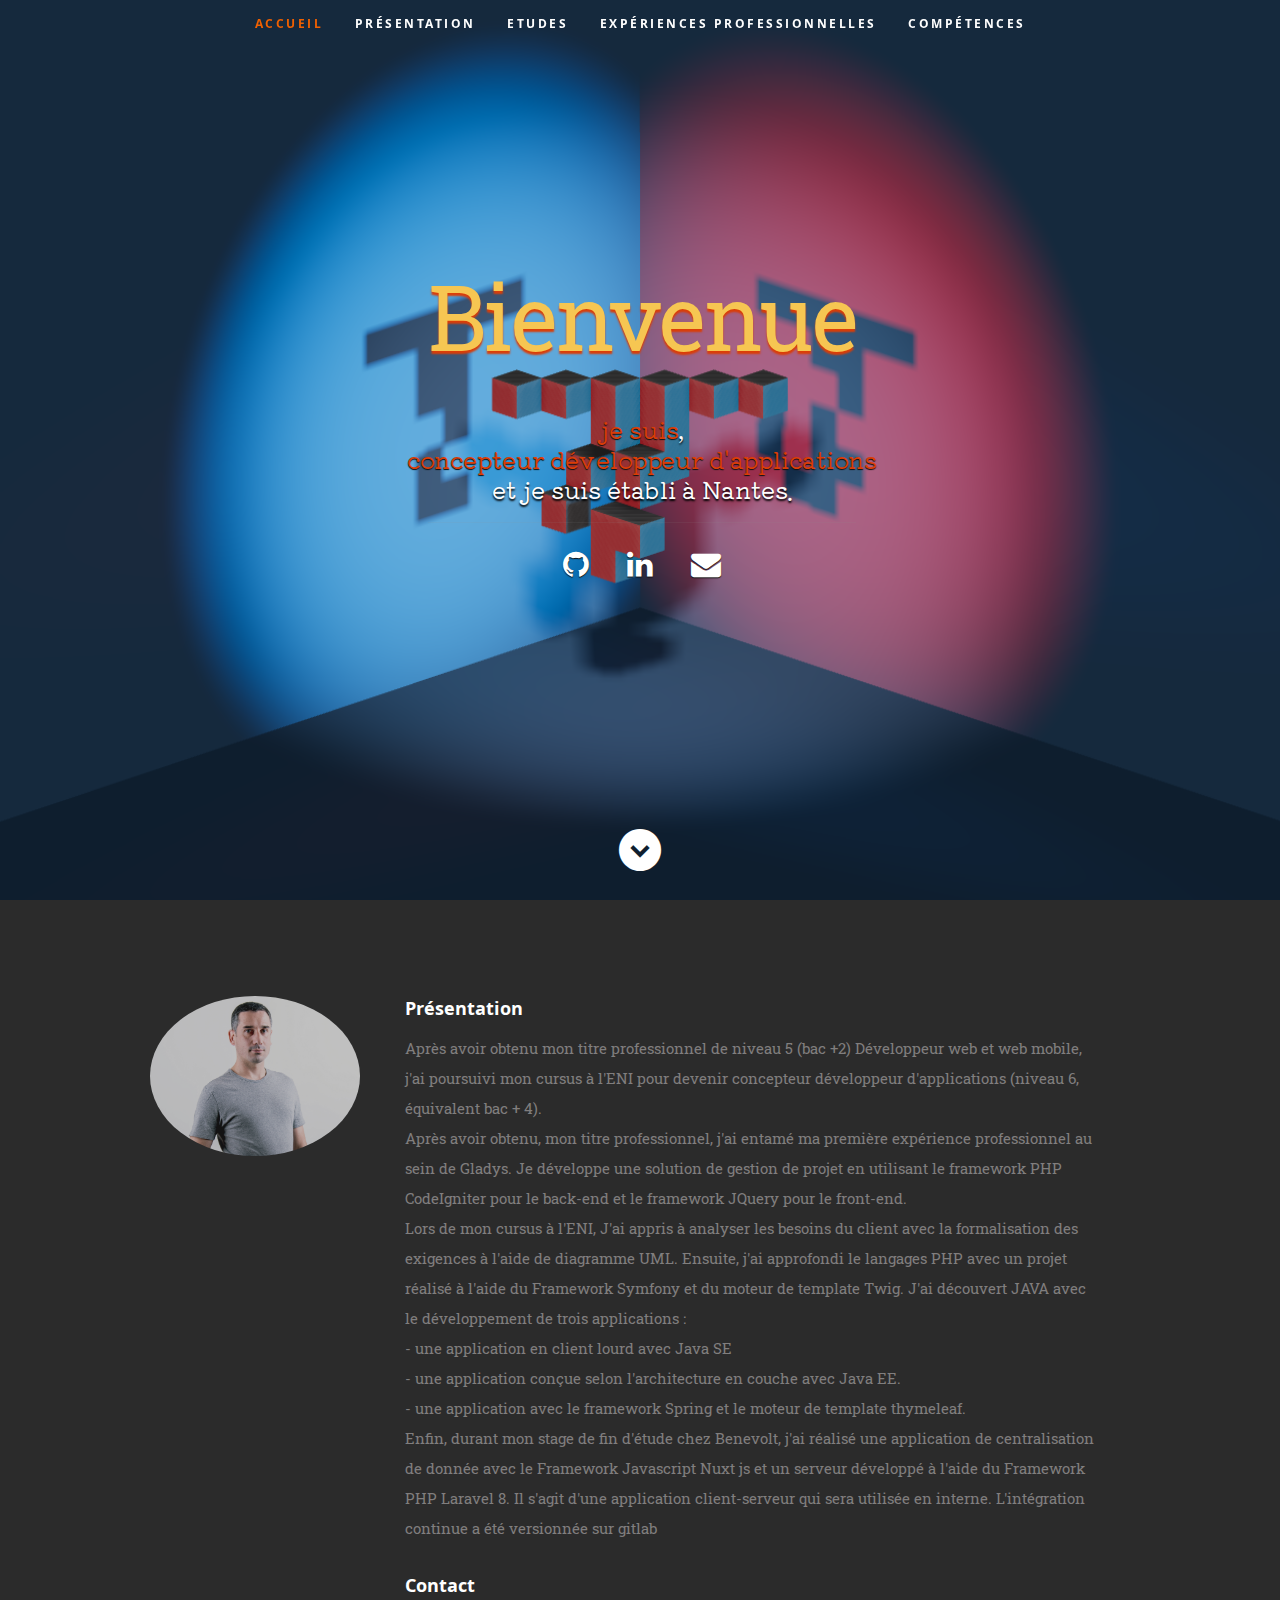
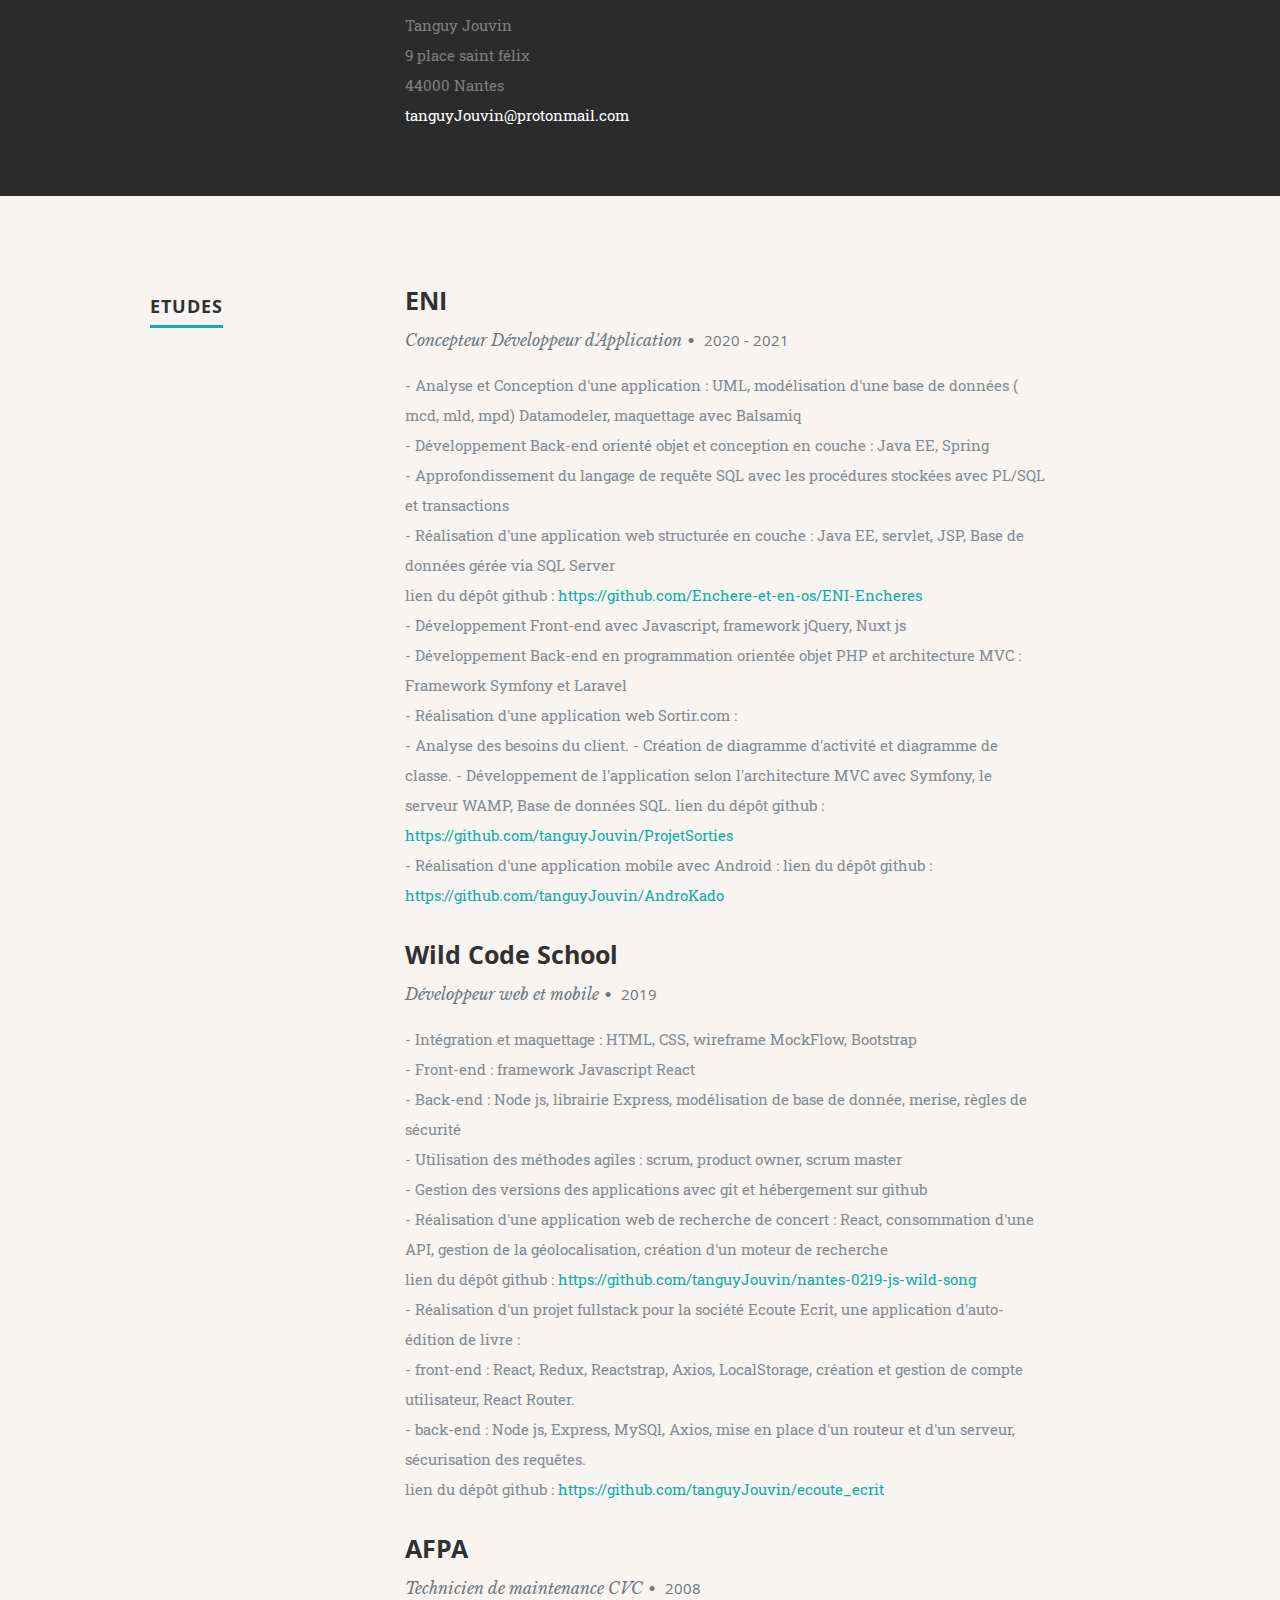
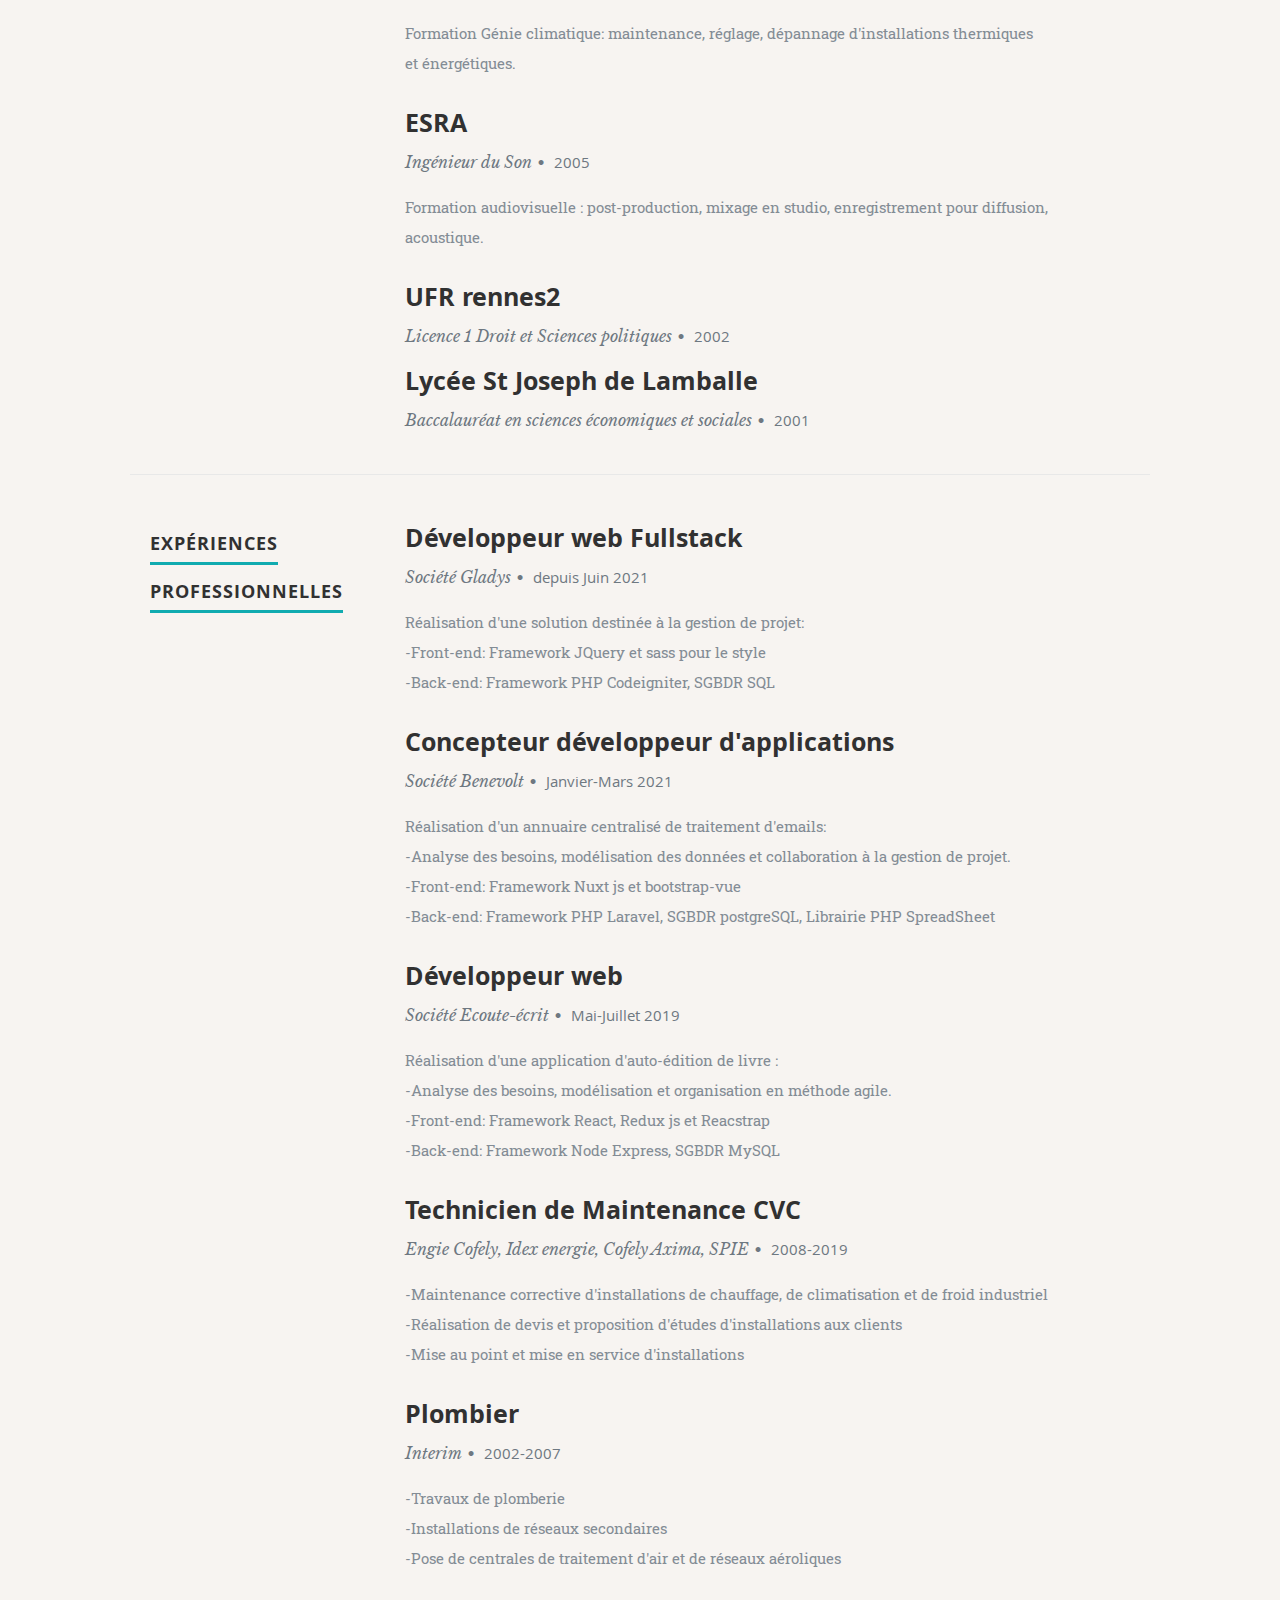
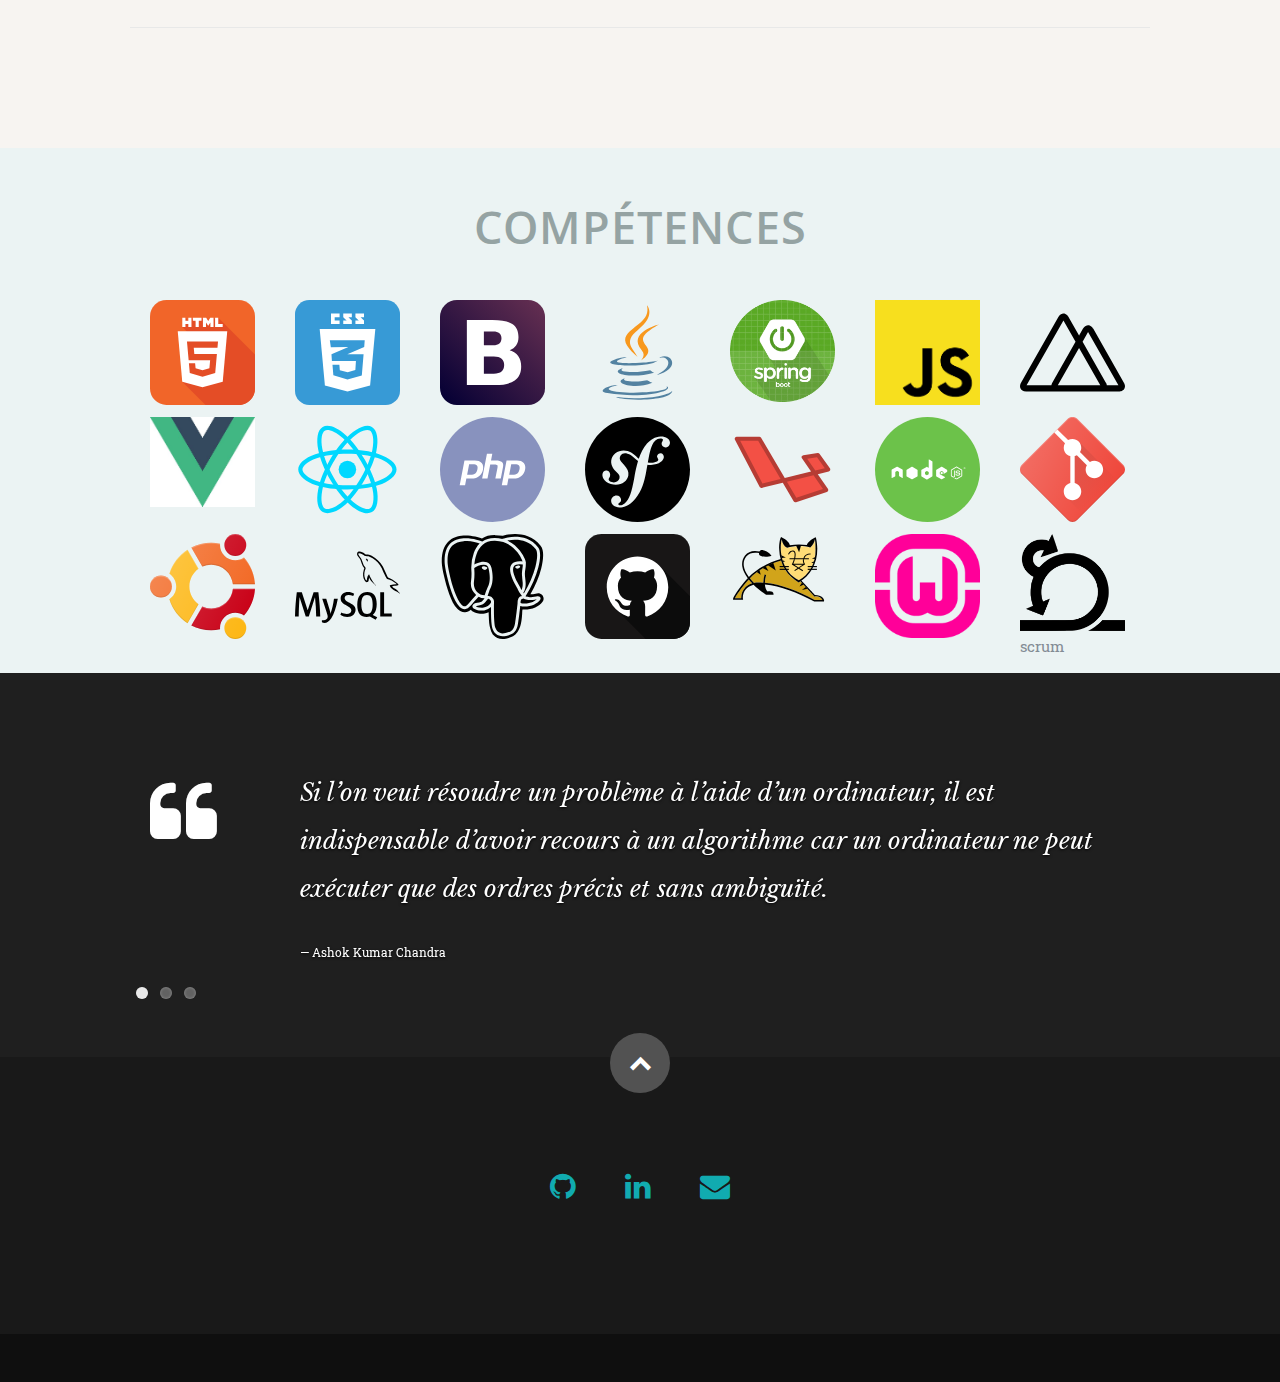
<file: index.html>
<!DOCTYPE html>
<html class="no-js" lang="en">
  <head>
    <meta charset="utf-8">
    <title>Concepteur Développeur d'applications</title>
    <meta name="description" content="">
    <meta name="author" content="tanguy jouvin">
    <!-- Mobile Specific Metas
      ================================================== -->
    <meta name="viewport" content="width=device-width, initial-scale=1, maximum-scale=1">
    <!-- CSS
      ================================================== -->
    <link rel="stylesheet" href="css/default.css">
    <link rel="stylesheet" href="css/layout.css">
    <link rel="stylesheet" href="css/media-queries.css">
    <link rel="stylesheet" href="css/magnific-popup.css">
      <!-- Script
      ================================================== -->
    <script src="js/modernizr.js"></script>
      <!-- Favicons
    ================================================== -->
    <link rel="shortcut icon" href="favicon.png" >
  </head>

  <body>
    <!-- Header
    ================================================== -->
  <header id="home">
    <nav id="nav-wrap">
      <a class="mobile-btn" href="#nav-wrap" title="Show navigation">Show navigation</a>
      <a class="mobile-btn" href="#" title="Hide navigation">Hide navigation</a>
        <ul id="nav" class="nav">
          <li class="current"><a class="smoothscroll" href="#home">Accueil</a></li>
          <li><a class="smoothscroll" href="#about">Présentation</a></li>
          <li><a class="smoothscroll" href="#resume">Etudes</a></li>
          <li><a class="smoothscroll" href="#taf">Expériences professionnelles</a></li>
          <li><a class="smoothscroll" href="#portfolio">Compétences</a></li>
          <!-- <li><a class="smoothscroll" href="#contact">Contact</a></li> -->
        </ul> <!-- end #nav -->
    </nav> <!-- end #nav-wrap -->
    <div class="row banner">
      <div class="banner-text">
        <h1 class="responsive-headline">Bienvenue</h1><br/>
        <h3 class="responsive-headline"></h3>
        <h3><a class="smoothscroll" href="#about">je suis</a>, 
          <br><a class="smoothscroll" href="#portfolio">concepteur développeur d'applications</a><br>
         et je suis établi à Nantes. 
        <hr />
        <ul class="social">
          <li><a href="https://github.com/tanguyJouvin"><i class="fa fa-github"></i></a></li>
          <li><a href="https://www.linkedin.com/in/tanguy-j-081087167"><i class="fa fa-linkedin"></i></a></li>
          <li><a href="mailto:tanguyJouvin@protonmail.com"><i class="fa fa-envelope"></i></a></li>
        </ul>
      </div>
    </div>
    <p class="scrolldown">
      <a class="smoothscroll" href="#about"><i class="icon-down-circle"></i></a>
    </p>
  </header> <!-- Header End -->

  <!-- About Section
  ================================================== -->
  <section id="about">
    <div class="row">
      <div class="three columns">
        <img class="profile-pic"  src="images/photo_portrait.jpg" alt="" />
      </div>
      <div class="nine columns main-col">
        <h2>Présentation</h2>
        <p> Après avoir obtenu mon titre professionnel de niveau 5 (bac +2) Développeur web et web mobile,
         j'ai poursuivi mon cursus à l'ENI pour devenir concepteur développeur d'applications (niveau 6, équivalent bac + 4).<br>
         Après avoir obtenu, mon titre professionnel, j'ai entamé ma première expérience professionnel au sein de Gladys. Je développe
         une solution de gestion de projet en utilisant le framework PHP CodeIgniter pour le back-end et le framework JQuery pour le front-end.<br>
          Lors de mon cursus à l'ENI, J'ai appris à analyser les besoins du client avec la formalisation des exigences à l'aide de diagramme UML.
          Ensuite, j'ai approfondi le langages PHP avec un projet réalisé à l'aide du Framework Symfony et du moteur de template Twig.
          J'ai découvert JAVA avec le développement de trois applications :<br>
          - une application en client lourd avec Java SE<br>
          - une application conçue selon l'architecture en couche avec Java EE.<br>
          - une application avec le framework Spring et le moteur de template thymeleaf.<br>
        Enfin, durant mon stage de fin d'étude chez Benevolt, j'ai réalisé une application 
        de centralisation de donnée avec le Framework Javascript Nuxt js et un serveur développé à l'aide du Framework PHP Laravel 8. 
        Il s'agit d'une application client-serveur qui sera utilisée en interne. L'intégration continue a été versionnée sur gitlab</p>
        <div class="row">
          <div class="columns contact-details">
            <h2>Contact</h2>
            <p class="address">
              <span>Tanguy Jouvin</span><br>
              <span>9 place saint félix<br>
                  44000 Nantes
              </span><br>
              <a href="mailto:tanguyJouvin@protonmail.com"><span>tanguyJouvin@protonmail.com</span></a>
            </p>
          </div>
        </div> <!-- end row -->
       
          </div> <!-- end row -->
        </div> <!-- end .main-col -->
    </div>

  </section> <!-- About Section End-->
  <!-- Resume Section
  ================================================== -->
  <section id="resume">
    <!-- Education
    ----------------------------------------------- -->
    <div class="row education">
      <div class="three columns header-col">
        <h1><span>Etudes</span></h1>
      </div>
      <div class="nine columns main-col">
        <div class="row item">
          <div class="twelve columns">
            <h3>ENI</h3>
            <p class="info">Concepteur Développeur d'Application<span>&bull;</span> <em class="date">2020 - 2021</em></p>
            <p>
              - Analyse et Conception d'une application : UML, modélisation d'une base de données ( mcd, mld, mpd) Datamodeler, maquettage avec Balsamiq<br />
              - Développement Back-end orienté objet et conception en couche : Java EE, Spring<br />
              - Approfondissement du langage de requête SQL avec les procédures stockées avec PL/SQL et transactions<br />
              - Réalisation d'une application web structurée en couche : Java EE, servlet, JSP, Base de données gérée via SQL Server<br />
                lien du dépôt github :<a href="https://github.com/Enchere-et-en-os/ENI-Encheres" target="_blank" > https://github.com/Enchere-et-en-os/ENI-Encheres</a><br />
              - Développement Front-end avec Javascript, framework jQuery, Nuxt js<br />
              - Développement Back-end en programmation orientée objet PHP et architecture MVC : Framework Symfony et Laravel<br />
              - Réalisation d'une application web Sortir.com :<br />
                  - Analyse des besoins du client.
                  - Création de diagramme d'activité et diagramme de classe.
                  - Développement de l'application selon l'architecture MVC avec Symfony, le serveur WAMP, Base de données SQL.
                lien du dépôt github : <a href="https://github.com/tanguyJouvin/ProjetSorties" target="_blank" > https://github.com/tanguyJouvin/ProjetSorties</a><br />
              - Réalisation d'une application mobile avec Android :
                lien du dépôt github : <a href="https://github.com/tanguyJouvin/AndroKado" target="_blank" > https://github.com/tanguyJouvin/AndroKado</a><br />
            </p>
          </div>
        </div> <!-- item end -->
        
        <div class="row item">
          <div class="twelve columns">
            <h3>Wild Code School</h3>
            <p class="info">Développeur web et mobile<span>&bull;</span> <em class="date">2019</em></p>
            <p>
              - Intégration et maquettage : HTML, CSS, wireframe MockFlow, Bootstrap<br />
              - Front-end : framework Javascript React<br />
              - Back-end : Node js, librairie Express, modélisation de base de donnée, merise, règles de sécurité<br />
              - Utilisation des méthodes agiles : scrum, product owner, scrum master<br />
              - Gestion des versions des applications avec git et hébergement sur github<br />
              - Réalisation d'une application web de recherche de concert : React, consommation d'une API, gestion de la géolocalisation, création d'un moteur de recherche<br />
                lien du dépôt github :<a href="https://github.com/tanguyJouvin/nantes-0219-js-wild-song" target="_blank" > https://github.com/tanguyJouvin/nantes-0219-js-wild-song</a><br />
              - Réalisation d'un projet fullstack pour la société Ecoute Ecrit, une application d'auto-édition de livre :<br />
                - front-end : React, Redux, Reactstrap, Axios, LocalStorage, création et gestion de compte utilisateur, React Router.<br />
                - back-end : Node js, Express, MySQl, Axios, mise en place d'un routeur et d'un serveur, sécurisation des requêtes.<br />
                lien du dépôt github :<a href="https://github.com/tanguyJouvin/ecoute_ecrit" target="_blank" > https://github.com/tanguyJouvin/ecoute_ecrit</a><br />
            </p>
          </div>
        </div> <!-- item end -->
        <div class="row item">
          <div class="twelve columns">
            <h3>AFPA</h3>
            <p class="info">Technicien de maintenance CVC<span>&bull;</span> <em class="date">2008</em></p>
            <p>
              Formation Génie climatique: maintenance, réglage, dépannage d'installations thermiques et énergétiques.
            </p>
          </div>
        </div> <!-- item end -->
        <div class="row item">
          <div class="twelve columns">
            <h3>ESRA</h3>
            <p class="info">Ingénieur du Son<span>&bull;</span> <em class="date">2005</em></p>
            <p>
              Formation audiovisuelle : post-production, mixage en studio, enregistrement pour diffusion, acoustique.
            </p>
          </div>
        </div>
        <div class="row item">
          <div class="twelve columns">
          <h3>UFR rennes2</h3>
          <p class="info">Licence 1 Droit et Sciences politiques<span>&bull;</span> <em class="date">2002</em></p>
          </div>
        </div>
        <div class="row item">
          <div class="twelve columns">
            <h3>Lycée St Joseph de Lamballe</h3>
            <p class="info">Baccalauréat en sciences économiques et sociales<span>&bull;</span> <em class="date">2001</em></p>
          </div>
        </div>
      </div> <!-- main-col end -->
    </div> <!-- End Education -->
  
    <!-- Work
    ----------------------------------------------- -->
  
    <div  class="row work">
      <div class="three columns header-col">
        <h1 id="taf"><span>Expériences </span><br/><br/>
        <span>professionnelles</span></h1>
      </div>
      <div class="nine columns main-col">
        <div class="row item">
          <div class="twelve columns">
            <h3>Développeur web Fullstack</h3>
            <p class="info">Société Gladys<span>&bull;</span> <em class="date">depuis Juin 2021</em></p>
            <p>
              Réalisation d'une solution destinée à la gestion de projet:<br />
                -Front-end: Framework JQuery et sass pour le style<br />
                -Back-end: Framework PHP Codeigniter, SGBDR SQL<br />
            </p>
          </div>
        </div> <!-- item end -->
        <div class="row item">
          <div class="twelve columns">
            <h3>Concepteur développeur d'applications</h3>
            <p class="info">Société Benevolt<span>&bull;</span> <em class="date">Janvier-Mars 2021</em></p>
            <p>
              Réalisation d'un annuaire centralisé de traitement d'emails:<br />
                -Analyse des besoins, modélisation des données et collaboration à la gestion de projet.<br />
                -Front-end: Framework Nuxt js et bootstrap-vue<br />
                -Back-end: Framework PHP Laravel, SGBDR postgreSQL, Librairie PHP SpreadSheet<br />
            </p>
          </div>
        </div> <!-- item end -->
        <div class="row item">
          <div class="twelve columns">
            <h3>Développeur web</h3>
            <p class="info">Société Ecoute-écrit<span>&bull;</span> <em class="date">Mai-Juillet 2019</em></p>
            <p>
              Réalisation d'une application d'auto-édition de livre :<br />
                -Analyse des besoins, modélisation et organisation en méthode agile.<br />
                -Front-end: Framework React, Redux js et Reacstrap<br />
                -Back-end: Framework Node Express, SGBDR MySQL<br />
            </p>
          </div>
        </div> <!-- item end -->
        <div class="row item">
          <div class="twelve columns">
            <h3>Technicien de Maintenance CVC</h3>
            <p class="info">Engie Cofely, Idex energie, Cofely Axima, SPIE<span>&bull;</span> <em class="date">2008-2019</em></p>
            <p>
              -Maintenance corrective d'installations de chauffage, de climatisation et de froid industriel<br />
              -Réalisation de devis et proposition d'études d'installations aux clients<br />
              -Mise au point et mise en service d'installations<br />
            </p>
          </div>
        </div> <!-- item end -->
        <div class="row item">
          <div class="twelve columns">
            <h3>Plombier</h3>
            <p class="info">Interim<span>&bull;</span> <em class="date">2002-2007</em></p>
            <p>
              -Travaux de plomberie<br />
              -Installations de réseaux secondaires<br />
              -Pose de centrales de traitement d'air et de réseaux aéroliques<br />
            </p>
          </div>
        </div> <!-- item end -->
      </div> <!-- main-col end -->
    </div> <!-- End Work -->
  </section>
  <!--Skills Section
  ================================================== -->
  <section id="portfolio">
    <div class="row">
      <h1>Compétences</h1><br>
        <div class="twelve columns collapsed">         
          <!--Skills-wrapper -->
          <div id="portfolio-wrapper" class="bgrid-quarters s-bgrid-thirds cf">
            <div class="columns portfolio-item">
              <div class="item-wrap">
                <img alt="" src="images/icon/html5.svg">
              </div>
              </div> <!-- item end -->
              <div class="columns portfolio-item">
                <div class="item-wrap">
                  <img alt="" src="images/icon/iconfinder_social_style_3_css3_341095.svg">
                </div>
              </div> <!-- item end -->
              <div class="columns portfolio-item">
                <div class="item-wrap">
                  <img alt="" src="images/icon/Boostrap_logo.svg">
                </div>
              </div> <!-- item end -->
              <div class="columns portfolio-item">
                <div class="item-wrap">
                  <img alt="Java" src="images/icon/java ee.svg">
                </div>
              </div> <!-- item end -->
              <div class="columns portfolio-item">
                <div class="item-wrap">
                  <img alt="Java" src="images/icon/spring-boot-icon-200x196.png">
                </div>
              </div> <!-- item end -->
              <div class="columns portfolio-item">
                <div class="item-wrap">
                  <img alt="Js" src="images/icon/js.png">
                </div>
              </div> <!-- item end -->
              <div class="columns portfolio-item">
                <div class="item-wrap">
                  <img alt="React" src="images/icon/iconfinder_nuxt-dot-js_4691337.svg">
                </div>
              </div><!-- item end -->
              <div class="columns portfolio-item">
                <div class="item-wrap">
                  <img alt="Vue" src="images/icon/vue js.jpg">
                </div>
              </div><!-- item end -->
              <div class="columns portfolio-item">
                <div class="item-wrap">
                  <img alt="React" src="images/icon/iconfinder_React.js_logo_1174949.svg">
                </div>
              </div><!-- item end -->
              <div class="columns portfolio-item">
                <div class="item-wrap">
                  <img alt="PHP" src="images/icon/php.svg">
                </div>
              </div> <!-- item end -->
              <div class="columns portfolio-item">
                <div class="item-wrap">
                  <img alt="PHP" src="images/icon/symfony.svg">
                </div>
              </div> <!-- item end -->
              <div class="columns portfolio-item">
                <div class="item-wrap">
                  <img alt="Symfony" src="images/icon/iconfinder_194_Laravel_4519141.svg">
                </div>
              </div> <!-- item end -->
              <div class="columns portfolio-item">
                <div class="item-wrap">
                  <img alt="Node" src="images/icon/iconfinder_node_3069651.svg">
                </div>
              </div> <!-- item end -->
              <div class="columns portfolio-item">
                <div class="item-wrap">
                  <img alt="" src="images/icon/iconfinder_social_media_social_media_logo_git_2993773.svg">
                </div>
              </div> <!-- item end -->
              
                <div class="columns portfolio-item">
                  <div class="item-wrap">
                    <img alt="" src="images/icon/iconfinder_logo_brand_brands_logos_ubuntu_2993667.svg">
                  </div>
                </div> <!-- item end -->
                <div class="columns portfolio-item">
                  <div class="item-wrap">
                    <img alt="" src="images/icon/iconfinder_mysql_4691303.svg">
                  </div>
                </div> <!-- item end -->
                <div class="columns portfolio-item">
                  <div class="item-wrap">
                    <img alt="" src="images/icon/iconfinder_postgresql_4691328.svg">
                  </div>
                </div> <!-- item end -->
              <div class="columns portfolio-item">
                <div class="item-wrap">
                  <img alt="" src="images/icon/iconfinder_github_253591.svg">
                </div>
              </div>  <!-- item end -->
              <div class="columns portfolio-item">
                <div class="item-wrap">
                  <img alt="tomcat" src="images/icon/Tomcat-logo.svg">
                </div>
              </div> <!-- item end -->
              <div class="columns portfolio-item">
                <div class="item-wrap">
                  <img alt="wamp" src="images/icon/wamp-logo.png">
                </div>
              </div> <!-- item end -->
              <div class="columns portfolio-item">
                <div class="item-wrap">
                  <img alt="agility" src="images/icon/scrum.png">
                  <p>scrum</p>
                </div>
              </div>  <!-- item end -->
              
            </div> <!-- portfolio-wrapper end -->
          </div> <!-- twelve columns end -->

      </section>

  <!-- Testimonials Section
  ================================================== -->
  <section id="testimonials">
    <div class="text-container">
      <div class="row">
        <div class="two columns header-col">
          <h1><span>Citations</span></h1>
        </div>
        <div clss="ten columns flex-container">
          <div class="flexslider">
            <ul class="slides">
              <li>
                <blockquote>
                    <p>
                Si l’on veut résoudre un problème à l’aide d’un ordinateur, il est indispensable d’avoir recours à un algorithme car un ordinateur ne peut exécuter que des ordres précis et sans ambiguïté.
                    </p>
                    <cite> Ashok Kumar Chandra </cite>
                </blockquote>
              </li> <!-- slide ends -->
              <li>
                <blockquote>
                  <p>
                    Je gère en ne prenant pas de décisions et en laissant les choses progresser naturellement. C'est comme cela que l'on obtient les meilleurs résultats.
                  </p>
                  <cite>Il était une fois Linux : L'extraordinaire histoire d'une révolution accidentelle - 2001 - Linus Torvalds</cite>
                </blockquote>
              </li> <!-- slide ends -->
              <li>
                <blockquote>
                  <p>
                    Parce qu'une chose offre une difficulté énorme, ne va pas croire que ce soit une chose impossible aux forces humaines; 
                    et si c'est quelque chose de possible et même de naturel à l'homme, pense que toi aussi tu es en état de le faire.             
                  </p>
                  <cite>Marc Aurele</cite>
                </blockquote>
              </li> <!-- slide ends -->
            </ul>
          </div> <!-- div.flexslider ends -->
        </div> <!-- div.flex-container ends -->
      </div> <!-- row ends -->
    </div>  <!-- text-container ends -->
  </section> <!-- Testimonials Section End-->
  <!-- footer
  ================================================== -->
  <footer id="contact">
    <div class="row">
        <div class="twelve columns">
          <ul class="social-links">
            <li><a href="https://github.com/tanguyJouvin"><i class="fa fa-github"></i></a></li>
            <li><a href="https://www.linkedin.com/in/tanguy-j-081087167"><i class="fa fa-linkedin"></i></a></li>
            <li><a href="mailto:tanguyJouvin@protonmail.com"><i class="fa fa-envelope"></i></a></li>
          </ul>
        </div>
        <div id="go-top"><a class="smoothscroll" title="Back to Top" href="#home"><i class="icon-up-open"></i></a></div>
    </div>

  </footer> <!-- Footer End-->

  <!-- Java Script
  ================================================== -->
  <script src="http://ajax.googleapis.com/ajax/libs/jquery/1.10.2/jquery.min.js"></script>
  <script>window.jQuery || document.write('<script src="js/jquery-1.10.2.min.js"><\/script>')</script>
  <script type="text/javascript" src="js/jquery-migrate-1.2.1.min.js"></script>

  <script src="js/jquery.flexslider.js"></script>
  <script src="js/waypoints.js"></script>
  <script src="js/jquery.fittext.js"></script>
  <script src="js/magnific-popup.js"></script>
  <script src="js/init.js"></script>

</body>

</html>
</file>
<file: css/default.css>
/*
=====================================================================
*   Ceevee v1.0 Default Stylesheet
*   url: styleshout.com
*   03-17-2014
=====================================================================

TOC:
a. Webfonts and Icon fonts
b. Reset
c. Default Styles
   1. Basic
   2. Typography
   3. Links
   4. Images
   5. Buttons
   6. Forms
d. Grid
e. Others
   1. Clearing
   2. Misc

=====================================================================  */

/* ------------------------------------------------------------------ */
/* a. Webfonts and Icon fonts
 ------------------------------------------------------------------ */

@import url("fonts.css");
@import url("fontello/css/fontello.css");
@import url("font-awesome/css/font-awesome.min.css");
@import url('https://fonts.googleapis.com/css2?family=Kiwi+Maru:wght@500&family=Roboto+Slab&display=swap');

/* ------------------------------------------------------------------
/* b. Reset
      Adapted from:
      Normalize.css - https://github.com/necolas/normalize.css/
      HTML5 Doctor Reset - html5doctor.com/html-5-reset-stylesheet/
/* ------------------------------------------------------------------ */

html, body, div, span, object, iframe,
h1, h2, h3, h4, h5, h6, p, blockquote, pre,
abbr, address, cite, code,
del, dfn, em, img, ins, kbd, q, samp,
small, strong, sub, sup, var,
b, i,
dl, dt, dd, ol, ul, li,
fieldset, form, label, legend,
table, caption, tbody, tfoot, thead, tr, th, td,
article, aside, canvas, details, figcaption, figure,
footer, header, hgroup, menu, nav, section, summary,
time, mark, audio, video {
   margin: 0;
   padding: 0;
   border: 0;
   outline: 0;
   font-size: 100%;
   vertical-align: baseline;
   background: transparent;
}

article,aside,details,figcaption,figure,
footer,header,hgroup,menu,nav,section {
   display: block;
}

audio,
canvas,
video {
   display: inline-block;
}

audio:not([controls]) {
   display: none;
   height: 0;
}

[hidden] { display: none; }

code, kbd, pre, samp {
   font-family: monospace, serif;
   font-size: 1em;
}

pre {
   white-space: pre;
   white-space: pre-wrap;
   word-wrap: break-word;
}

blockquote, q { quotes: &#8220 &#8220; }

blockquote:before, blockquote:after,
q:before, q:after {
   content: '';
   content: none;
}

ins {
   background-color: #ff9;
   color: #000;
   text-decoration: none;
}

mark {
   background-color: #A7F4F6;
   color: #555;
}

del { text-decoration: line-through; }

abbr[title], dfn[title] {
   border-bottom: 1px dotted;
   cursor: help;
}

table {
   border-collapse: collapse;
   border-spacing: 0;
}


/* ------------------------------------------------------------------ */
/* c. Default and Basic Styles
      Adapted from:
      Skeleton CSS Framework - http://www.getskeleton.com/
      Typeplate Typographic Starter Kit - http://typeplate.com/
/* ------------------------------------------------------------------ */

/*  1. Basic  ------------------------------------------------------- */

*,
*:before,
*:after {
   -moz-box-sizing: border-box;
   -webkit-box-sizing: border-box;
   box-sizing: border-box;
}

html {
   font-size: 62.5%;
   -webkit-font-smoothing: antialiased;
}

body {
   background: #fff;
   font-family: 'Roboto Slab', serif;
   font-weight: normal;
   font-size: 1.5em;
   line-height: 30px;
	color: #838C95;

   -webkit-font-smoothing: antialiased; /* Fix for webkit rendering */
	-webkit-text-size-adjust: 100%;
}

/*  2. Typography
       Vertical rhythm with leading derived from 6
--------------------------------------------------------------------- */

h1, h2, h3, h4, h5, h6 {
   color: #313131;
	font-family: 'Kiwi Maru', serif;
   font-weight: normal;
}
h1 a, h2 a, h3 a, h4 a, h5 a, h6 a { font-weight: inherit; }
h1 { font-size: 38px; line-height: 42px; margin-bottom: 12px; letter-spacing: -1px; }
h2 { font-size: 28px; line-height: 36px; margin-bottom: 6px; }
h3 { font-size: 24px; line-height: 30px; margin-bottom: 12px; }
h4 { font-size: 20px; line-height: 30px; margin-bottom: 6px; }
h5 { font-size: 18px; line-height: 30px; }
h6 { font-size: 14px; line-height: 30px; }
.subheader { }

p { margin: 0 0 30px 0; }
p img { margin: 0; }
p.lead {
   font: 19px/36px 'Roboto Slab', serif;
   margin-bottom: 18px;
}

/* for 'em' and 'strong' tags, font-size and line-height should be same with
the body tag due to rendering problems in some browsers */
em { font: 15px/30px 'opensans-italic', serif; }
strong, b { font: 15px/30px 'Kiwi Maru', serif; }
small { font-size: 11px; line-height: inherit; }

/*	Blockquotes */
blockquote {
   margin: 30px 0px;
   padding-left: 40px;
   position: relative;
}
blockquote:before {
   content: "\201C";
   opacity: 0.45;
   font-size: 80px;
   line-height: 0px;
   margin: 0;
   font-family: 'Roboto Slab', serif;

   position: absolute;
   top:  30px;
	left: 0;
}
blockquote p {
   font-family: 'librebaskerville-italic', serif;
   padding: 0;
   font-size: 18px;
   line-height: 36px;
}
blockquote cite {
   display: block;
   font-size: 12px;
   font-style: normal;
   line-height: 18px;
}
blockquote cite:before { content: "\2014 \0020"; }
blockquote cite a,
blockquote cite a:visited { color: #8B9798; border: none }

/* ---------------------------------------------------------------------
/*  Pull Quotes Markup
/*
    <aside class="pull-quote">
		<blockquote>
			<p></p>
		</blockquote>
	 </aside>
/*
/* --------------------------------------------------------------------- */
.pull-quote {
   position: relative;
	padding: 18px 30px 18px 0px;
}
.pull-quote:before,
.pull-quote:after {
	height: 1em;
	opacity: 0.45;
	position: absolute;
	font-size: 80px;
   font-family: Arial, Sans-Serif;
}
.pull-quote:before {
	content: "\201C";
	top:  33px;
	left: 0;
}
.pull-quote:after {
	content: '\201D';
	bottom: -33px;
	right: 0;
}
.pull-quote blockquote {
   margin: 0;
}
.pull-quote blockquote:before {
   content: none;
}

/* Abbreviations */
abbr {
   font-family: 'opensans-bold', sans-serif;
	font-variant: small-caps;
	text-transform: lowercase;
   letter-spacing: .5px;
	color: gray;
}
abbr:hover { cursor: help; }

/* drop cap */
.drop-cap:first-letter {
	float: left;
	margin: 0;
	padding: 14px 6px 0 0;
	font-size: 84px;
	font-family: /* Copperplate */ 'opensans-bold', sans-serif;
   line-height: 60px;
	text-indent: 0;
	background: transparent;
	color: inherit;
}

hr { border: solid #E3E3E3; border-width: 1px 0 0; clear: both; margin: 11px 0 30px; height: 0; }


/*  3. Links  ------------------------------------------------------- */

a, a:visited {
   text-decoration: none;
   outline: 0;
   color: #11ABB0;

   -webkit-transition: color .3s ease-in-out;
   -moz-transition: color .3s ease-in-out;
   -o-transition: color .3s ease-in-out;
   transition: color .3s ease-in-out;
}
a:hover, a:focus { color: #313131; }
p a, p a:visited { line-height: inherit; }


/*  4. List  --------------------------------------------------------- */

ul, ol { margin-bottom: 24px; margin-top: 12px; }
ul { list-style: none outside; }
ol { list-style: decimal; }
ol, ul.square, ul.circle, ul.disc { margin-left: 30px; }
ul.square { list-style: square outside; }
ul.circle { list-style: circle outside; }
ul.disc { list-style: disc outside; }
ul ul, ul ol,
ol ol, ol ul { margin: 6px 0 6px 30px; }
ul ul li, ul ol li,
ol ol li, ol ul li { margin-bottom: 6px; }
li { line-height: 18px; margin-bottom: 12px; }
ul.large li { }
li p { }

/* ---------------------------------------------------------------------
/*  Stats Tab Markup

    <ul class="stats-tabs">
		<li><a href="#">[value]<b>[name]</b></a></li>
	 </ul>

    Extend this object into your markup.
/*
/* --------------------------------------------------------------------- */
.stats-tabs {
   padding: 0;
   margin: 24px 0;
}
.stats-tabs li {
	display: inline-block;
	margin: 0 10px 18px 0;
	padding: 0 10px 0 0;
	border-right: 1px solid #ccc;
}
.stats-tabs li:last-child {
	margin: 0;
	padding: 0;
	border: none;
}
.stats-tabs li a {
	display: inline-block;
	font-size: 22px;
	font-family: 'opensans-bold', sans-serif;
   border: none;
   color: #313131;
}
.stats-tabs li a:hover {
   color:#11ABB0;
}
.stats-tabs li a b {
	display: block;
	margin: 6px 0 0 0;
	font-size: 13px;
	font-family: 'opensans-regular', sans-serif;
   color: #8B9798;
}

/* definition list */
dl { margin: 12px 0; }
dt { margin: 0; color:#11ABB0; }
dd { margin: 0 0 0 20px; }

/* Lining Definition Style Markup */
.lining dt,
.lining dd {
	display: inline;
	margin: 0;
}
.lining dt + dt:before,
.lining dd + dt:before {
	content: "\A";
	white-space: pre;
}
.lining dd + dd:before {
	content: ", ";
}
.lining dd:before {
	content: ": ";
	margin-left: -0.2em;
}

/* Dictionary Definition Style Markup */
.dictionary-style dt {
	display: inline;
	counter-reset: definitions;
}
.dictionary-style dt + dt:before {
	content: ", ";
	margin-left: -0.2em;
}
.dictionary-style dd {
	display: block;
	counter-increment: definitions;
}
.dictionary-style dd:before {
	content: counter(definitions, decimal) ". ";
}

/* Pagination */
.pagination {
   margin: 36px auto;
   text-align: center;
}
.pagination ul li {
   display: inline-block;
   margin: 0;
   padding: 0;
}
.pagination .page-numbers {
   font: 15px/18px 'opensans-bold', sans-serif;
   display: inline-block;
   padding: 6px 10px;
   margin-right: 3px;
   margin-bottom: 6px;
	color: #6E757C;
	background-color: #E6E8EB;

	-webkit-transition: all 200ms ease-in-out;
	-moz-transition: all 200ms ease-in-out;
	-o-transition: all 200ms ease-in-out;
	-ms-transition: all 200ms ease-in-out;
	transition: all 200ms ease-in-out;

   -moz-border-radius: 3px;
   -webkit-border-radius: 3px;
   -khtml-border-radius: 3px;
	border-radius: 3px;
}
.pagination .page-numbers:hover {
   background: #838A91;
   color: #fff;
}
.pagination .current,
.pagination .current:hover {
   background-color: #11ABB0;
   color: #fff;
}
.pagination .inactive,
.pagination .inactive:hover {
   background-color: #E6E8EB;
	color: #A9ADB2;
}
.pagination .prev, .pagination .next {}

/*  5. Images  --------------------------------------------------------- */

img {
   max-width: 100%;
   height: auto;
}
img.pull-right { margin: 12px 0px 0px 18px; }
img.pull-left { margin: 12px 18px 0px 0px; }

/*  6. Buttons  --------------------------------------------------------- */

.button,
.button:visited,
button,
input[type="submit"],
input[type="reset"],
input[type="button"] {
   font: 16px/30px 'opensans-bold', sans-serif;
   background: #11ABB0;
   display: inline-block;
	text-decoration: none;
   letter-spacing: 0;
   color: #fff;
	padding: 12px 20px;
	margin-bottom: 18px;
   border: none;
   cursor: pointer;
   height: auto;

   -webkit-transition: all .2s ease-in-out;
	-moz-transition: all .2s ease-in-out;
	-o-transition: all .2s ease-in-out;
	-ms-transition: all .2s ease-in-out;
	transition: all .2s ease-in-out;

   -moz-border-radius: 3px;
   -webkit-border-radius: 3px;
   -khtml-border-radius: 3px;
   border-radius: 3px;
}

.button:hover,
button:hover,
input[type="submit"]:hover,
input[type="reset"]:hover,
input[type="button"]:hover {
   background: #3d4145;
   color: #fff;
}

.button:active,
button:active,
input[type="submit"]:active,
input[type="reset"]:active,
input[type="button"]:active {
   background: #3d4145;
   color: #fff;
}

.button.full-width,
button.full-width,
input[type="submit"].full-width,
input[type="reset"].full-width,
input[type="button"].full-width {
	width: 100%;
	padding-left: 0 !important;
	padding-right: 0 !important;
	text-align: center;
}

/* Fix for odd Mozilla border & padding issues */
button::-moz-focus-inner,
input::-moz-focus-inner {
    border: 0;
    padding: 0;
}


/*  7. Forms  --------------------------------------------------------- */

form { margin-bottom: 24px; }
fieldset { margin-bottom: 24px; }

input[type="text"],
input[type="password"],
input[type="email"],
textarea,
select {
   display: block;
   padding: 18px 15px;
   margin: 0 0 24px 0;
   border: 0;
   outline: none;
   vertical-align: middle;
   min-width: 225px;
	max-width: 100%;
   font-size: 15px;
   line-height: 24px;
	color: #647373;
	background: #D3D9D9;

}

/* select { padding: 0;
   width: 220px;
   } */

input[type="text"]:focus,
input[type="password"]:focus,
input[type="email"]:focus,
textarea:focus {
   color: #B3B7BC;
	background-color: #3d4145;
}

textarea { min-height: 220px; }

label,
legend {
   font: 16px/24px 'opensans-bold', sans-serif;
	margin: 12px 0;
   color: #3d4145;
   display: block;
}
label span,
legend span {
	color: #8B9798;
   font: 14px/24px 'opensans-regular', sans-serif;
}

input[type="checkbox"],
input[type="radio"] {
    font-size: 15px;
    color: #737373;
}

input[type="checkbox"] { display: inline; }

/* ------------------------------------------------------------------ */
/* d. Grid
---------------------------------------------------------------------
   gutter = 40px.
/* ------------------------------------------------------------------ */

/* default
--------------------------------------------------------------- */
.row {
   width: 96%;
   max-width: 1020px;
   margin: 0 auto;
}
/* fixed width for IE8 */
.ie .row { width: 1000px ; }

.narrow .row { max-width: 980px; }

.row .row { width: auto; max-width: none; margin: 0 -20px; }

/* row clearing */
.row:before,
.row:after {
    content: " ";
    display: table;
}
.row:after {
    clear: both;
}

.column, .columns {
   position: relative;
   padding: 0 20px;
   min-height: 1px;
   float: left;
}
.column.centered, .columns.centered  {
    float: none;
    margin: 0 auto;
}

/* removed gutters */
.row.collapsed > .column,
.row.collapsed > .columns,
.column.collapsed, .columns.collapsed  { padding: 0; }

[class*="column"] + [class*="column"]:last-child { float: right; }
[class*="column"] + [class*="column"].end { float: right; }

/* column widths */
.row .one         { width: 8.33333%; }
.row .two         { width: 16.66667%; }
.row .three       { width: 25%; }
.row .four        { width: 33.33333%; }
.row .five        { width: 41.66667%; }
.row .six         { width: 50%; }
.row .seven       { width: 58.33333%; }
.row .eight       { width: 66.66667%; }
.row .nine        { width: 75%; }
.row .ten         { width: 83.33333%; }
.row .eleven      { width: 91.66667%; }
.row .twelve      { width: 100%; }

/* Offsets */
.row .offset-1    { margin-left: 8.33333%; }
.row .offset-2    { margin-left: 16.66667%; }
.row .offset-3    { margin-left: 25%; }
.row .offset-4    { margin-left: 33.33333%; }
.row .offset-5    { margin-left: 41.66667%; }
.row .offset-6    { margin-left: 50%; }
.row .offset-7    { margin-left: 58.33333%; }
.row .offset-8    { margin-left: 66.66667%; }
.row .offset-9    { margin-left: 75%; }
.row .offset-10   { margin-left: 83.33333%; }
.row .offset-11   { margin-left: 91.66667%; }

/* Push/Pull */
.row .push-1      { left: 8.33333%; }
.row .pull-1      { right: 8.33333%; }
.row .push-2      { left: 16.66667%; 	}
.row .pull-2      { right: 16.66667%; }
.row .push-3      { left: 25%; }
.row .pull-3      { right: 25%;	}
.row .push-4      { left: 33.33333%; }
.row .pull-4      { right: 33.33333%; }
.row .push-5      { left: 41.66667%; }
.row .pull-5      { right: 41.66667%; }
.row .push-6      { left: 50%; }
.row .pull-6      { right: 50%; }
.row .push-7      { left: 58.33333%; }
.row .pull-7      { right: 58.33333%; }
.row .push-8      { left: 66.66667%; 	}
.row .pull-8      { right: 66.66667%; }
.row .push-9      { left: 75%; }
.row .pull-9      { right: 75%; }
.row .push-10     { left: 83.33333%; }
.row .pull-10     { right: 83.33333%; }
.row .push-11     { left: 91.66667%; }
.row .pull-11     { right: 91.66667%; }

/* block grids
--------------------------------------------------------------------- */
.bgrid-sixths [class*="column"]   { width: 16.66667%; }
.bgrid-quarters [class*="column"] { width: 25%; }
.bgrid-thirds [class*="column"]   { width: 33.33333%; }
.bgrid-halves [class*="column"]   { width: 50%; }

[class*="bgrid"] [class*="column"] + [class*="column"]:last-child { float: left; }

/* Left clearing for block grid columns - columns that changes width in
different screen sizes. Allows columns with different heights to align
properly.
--------------------------------------------------------------------- */
.first { clear: left; }   /* first column in default screen */
.s-first { clear: none; } /* first column in smaller screens */

/* smaller screens
--------------------------------------------------------------- */
@media only screen and (max-width: 900px) {

   /* block grids on small screens */
   .s-bgrid-sixths [class*="column"]   { width: 16.66667%; }
   .s-bgrid-quarters [class*="column"] { width: 25%; }
   .s-bgrid-thirds [class*="column"]   { width: 33.33333%; }
   .s-bgrid-halves [class*="column"]   { width: 50%; }

   /* block grids left clearing */
   .first { clear: none; }
   .s-first { clear: left; }

}

/* mobile wide/smaller tablets
--------------------------------------------------------------- */
@media only screen and (max-width: 767px) {

   .row {
	   width: 460px;
	   margin: 0 auto;
      padding: 0;
	}
   .column, .columns {
	   width: auto !important;
	   float: none;
	   margin-left: 0;
	   margin-right: 0;
      padding: 0 30px;
   }
   .row .row { width: auto; max-width: none; margin: 0 -30px; }

   [class*="column"] + [class*="column"]:last-child { float: none; }
   [class*="bgrid"] [class*="column"] + [class*="column"]:last-child { float: none; }

   /* Offsets */
   .row .offset-1    { margin-left: 0%; }
   .row .offset-2    { margin-left: 0%; }
   .row .offset-3    { margin-left: 0%; }
   .row .offset-4    { margin-left: 0%; }
   .row .offset-5    { margin-left: 0%; }
   .row .offset-6    { margin-left: 0%; }
   .row .offset-7    { margin-left: 0%; }
   .row .offset-8    { margin-left: 0%; }
   .row .offset-9    { margin-left: 0%; }
   .row .offset-10   { margin-left: 0%; }
   .row .offset-11   { margin-left: 0%; }
}

/* mobile narrow
--------------------------------------------------------------- */
@media only screen and (max-width: 460px) {

   .row { width: auto; }

}

/* larger screens
--------------------------------------------------------------- */
@media screen and (min-width: 1200px) {

   .wide .row { max-width: 1180px; }

}

/* ------------------------------------------------------------------ */
/* e. Others
/* ------------------------------------------------------------------ */

/*  1. Clearing
    (http://nicolasgallagher.com/micro-clearfix-hack/
--------------------------------------------------------------------- */

.cf:before,
.cf:after {
    content: " ";
    display: table;
}
.cf:after {
    clear: both;
}

/*  2. Misc -------------------------------------------------------- */

.remove-bottom { margin-bottom: 0 !important; }
.half-bottom { margin-bottom: 12px !important; }
.add-bottom { margin-bottom: 24px !important; }
.no-border { border: none; }

.text-center  { text-align: center !important; }
.text-left    { text-align: left !important; }
.text-right   { text-align: right !important; }
.pull-left    { float: left !important; }
.pull-right   { float: right !important; }
.align-center {
	margin-left: auto !important;
	margin-right: auto !important;
	text-align: center !important;
}
</file>
<file: css/layout.css>
/*
=====================================================================
*   Ceevee v1.0 Layout Stylesheet
*   url: styleshout.com
*   03-18-2014
=====================================================================

   TOC:
   a. General Styles
   b. Header Styles
   c. About Section
   d. Resume Section
   e. Portfolio Section
   f. Call To Action Section
   g. Testimonials Section
   h. Contact Section
   i. Footer

===================================================================== */

/* ------------------------------------------------------------------ */
/* a. General Styles
/* ------------------------------------------------------------------ */
@import url('https://fonts.googleapis.com/css2?family=Kiwi+Maru:wght@500&family=Roboto+Slab&display=swap');
body { background: #0f0f0f; }

/* ------------------------------------------------------------------ */
/* b. Header Styles
/* ------------------------------------------------------------------ */

header {
   position: relative;
   height: 800px;
   min-height: 500px;
   width: 100%;
   background: #161415 url(../images/shadow-art.png) no-repeat top center;
   background-size: cover !important;
	-webkit-background-size: cover !important;
   text-align: center;
   overflow: hidden;
}

/* vertically center banner section */
header:before {
   content: '';
   display: inline-block;
   vertical-align: middle;
   height: 100%;
}
header .banner {
   display: inline-block;
   vertical-align: middle;
   margin: 0 auto;
   width: 85%;
   padding-bottom: 30px;
   text-align: center;
}

header .banner-text { width: 100%; }
header .banner-text h1 {
   font: 90px/1.1em 'Roboto Slab', serif;
   color: #F6C652;
   letter-spacing: -2px;
   margin: 0 auto 18px auto;
   text-shadow: 0px 3px 2px #DB3D07;
}
header .banner-text h2 {
   font: 60px/1em 'Roboto Slab', serif;
   color: #F6C652;
   letter-spacing: -2px;
   margin: 0 auto 18px auto;
   text-shadow: 0px 2px 3px rgba(243, 238, 238, 0.8);
}
header .banner-text h3 {
   font: 22px/2.1em  15px/30px 'Kiwi Maru', serif;
   color: #fffdfd;
   margin: 0 auto;
   width: 70%;
   text-shadow: 0px 2px 2px rgba(0, 0, 0,1);
}
header .banner-text h3 span,
header .banner-text h3 a {
   color:#DB3D07;
   text-shadow: 0px 1px 1px rgb(15, 15, 15);
}
header .banner-text hr {
   width: 60%;
   margin: 18px auto 24px auto;
   border-color: #2F2D2E;
   border-color: rgba(150, 150, 150, .1);
}

/* header social links */
header .social {
   margin: 24px 0;
   padding: 0;
   font-size: 30px;
   text-shadow: 0px 2px 2px rgba(0, 0, 0, .8);
}
header .social li {
   display: inline-block;
   margin: 0 15px;
   padding: 0;
}
header .social li a { color: #fff; }
header .social li a:hover { color: #11ABB0; }

/* scrolldown link */
header .scrolldown a {
   position: absolute;
   bottom: 30px;
   left: 50%;
   margin-left: -29px;
   color: #fff;
   display: block;
   height: 42px;
   width: 42px;
   font-size: 42px;
   line-height: 42px;
   color: #fff;
   border-radius: 100%;

   -webkit-transition: all .3s ease-in-out;
   -moz-transition: all .3s ease-in-out;
   -o-transition: all .3s ease-in-out;
   transition: all .3s ease-in-out;
}
header .scrolldown a:hover { color: #11ABB0; }

/* primary navigation
--------------------------------------------------------------------- */
#nav-wrap ul, #nav-wrap li, #nav-wrap a {
	 margin: 0;
	 padding: 0;
	 border: none;
	 outline: none;
}

/* nav-wrap */
#nav-wrap {
   font: 12px 'opensans-bold', sans-serif;
   width: 100%;
   text-transform: uppercase;
   letter-spacing: 2.5px;
   margin: 0 auto;
   z-index: 100;
   position: fixed;
   left: 0;
   top: 0;
}
.opaque { background-color: #333; }

/* hide toggle button */
#nav-wrap > a.mobile-btn { display: none; }

ul#nav {
   min-height: 48px;
   width: auto;

   /* center align the menu */
   text-align: center;
}
ul#nav li {
   position: relative;
   list-style: none;
   height: 48px;
   display: inline-block;
}

/* Links */
ul#nav li a {

/* 8px padding top + 8px padding bottom + 32px line-height = 48px */

   display: inline-block;
   padding: 8px 13px;
   line-height: 32px;
	text-decoration: none;
   text-align: left;
   color: #fff;

	-webkit-transition: color .2s ease-in-out;
	-moz-transition: color .2s ease-in-out;
	-o-transition: color .2s ease-in-out;
	-ms-transition: color .2s ease-in-out;
	transition: color .2s ease-in-out;
}

ul#nav li a:active { background-color: transparent !important; }
ul#nav li.current a { color: #F06000; }


/* ------------------------------------------------------------------ */
/* c. About Section
/* ------------------------------------------------------------------ */

#about {
   background: #2B2B2B;
   padding-top: 96px;
   padding-bottom: 36px;
   overflow: hidden;
}

#about a, #about a:visited  { color: #fff; }
#about a:hover, #about a:focus { color: #11ABB0; }

#about h2 {
   font: 18px/25px 'opensans-bold', sans-serif;
   color: #fff;
   margin-bottom: 12px;
}
#about p {
   line-height: 30px;
   color: rgb(128, 126, 126);
}
#about .profile-pic {
   position: absolute;
   width: 210px;
   height: 160px;
   border-radius: 80%;
   opacity : 0.7;
}
#about .contact-details { width: 37.66667%; }
#about .download {
   width: auto;
   padding-top: 16px;
}
#about .main-col { padding-right: 5%; }
#about .download .button {
   margin-top: 6px;
   background: #444;
   width : 100%;
}
#about .download .button:hover {
   background: #fff;
   color: #EA8535;
}
#about .download .button i {
   margin-right: 15px;
   font-size: 15px;
   color: #F9872E;
}

/* ------------------------------------------------------------------ */
/* d. Resume Section
/* ------------------------------------------------------------------ */

#resume {
   background: rgb(247, 244, 241);
   padding-top: 90px;
   padding-bottom: 72px;
   overflow: hidden;
}

#resume a, #resume a:visited  { color: #11ABB0; }
#resume a:hover, #resume a:focus { color: #313131; }

#resume h1 {
   font: 18px/24px 'opensans-bold', sans-serif;
   text-transform: uppercase;
   letter-spacing: 1px;
}
#resume h1 span {
   border-bottom: 3px solid #11ABB0;
   padding-bottom: 6px;
}
#resume h3 {
   font: 25px/30px 'opensans-bold', sans-serif;
}

#resume .header-col { padding-top: 9px; }
#resume .main-col { padding-right: 10%; }

.education, .work {
   margin-bottom: 48px;
   padding-bottom: 24px;
   border-bottom: 1px solid #E8E8E8;
}
#resume .info {
   font: 16px/24px 'librebaskerville-italic', serif;
   color: #6E7881;
   margin-bottom: 18px;
   margin-top: 9px;
}
#resume .info span {
   margin-right: 5px;
   margin-left: 5px;
}
#resume .date {
   font: 15px/24px 'opensans-regular', sans-serif;
   margin-top: 6px;
}

/* ------------------------------------------------------------------ */
/* e. Portfolio Section
/* ------------------------------------------------------------------ */

#portfolio {
   background: #ebf3f3;
   padding-top:2.5em;
   padding-bottom: 1.5em;
}
#portfolio h1 {
   font: 45px/24px 'opensans-semibold', sans-serif;
   text-transform: uppercase;
   letter-spacing: 1px;
   text-align: center;
   margin-top: 30px;
   margin-bottom: 30px;
   color: #95A3A3;
}

/* Portfolio Content */
#portfolio-wrapper .columns { 
   margin-bottom: 1.8em; 
  
}
.bgrid-quarters [class*="column"] {
   width: auto;
}
.portfolio-item .item-wrap {
   display: block;
   position: relative;
   height:  6em;
   width: 7em;
}

.portfolio-item .item-wrap img {
   vertical-align: bottom;
}

/* popup modal */
.popup-modal {
	max-width: 150px;
	background: #fff;
	position: relative;
	margin: 0 auto;
}
.popup-modal .description-box { padding: 12px 36px 18px 36px; }
.popup-modal .description-box h4 {
   font: 15px/24px 'opensans-bold', sans-serif;
	margin-bottom: 12px;
   color: #111;
}
.popup-modal .description-box p {
	font: 14px/24px 'opensans-regular', sans-serif;
   color: #A1A1A1;
   margin-bottom: 12px;
}
.popup-modal .description-box .categories {
   font: 11px/21px 'opensans-light', sans-serif;
   color: #A1A1A1;
   text-transform: uppercase;
   letter-spacing: 2px;
   display: block;
   text-align: left;
}
.popup-modal .description-box .categories i {
   margin-right: 8px;
}
.popup-modal .link-box {
   padding: 18px 36px;
   background: #111;
   text-align: left;
}
.popup-modal .link-box a {
   color: #fff;
	font: 11px/21px 'opensans-bold', sans-serif;
	text-transform: uppercase;
   letter-spacing: 3px;
   cursor: pointer;
}
.popup-modal a:hover {	color: #00CCCC; }
.popup-modal a.popup-modal-dismiss { margin-left: 24px; }


/* fadein/fadeout effect for modal popup
/* ------------------------------------------------------------------ */

/* content at start */
.mfp-fade.mfp-wrap .mfp-content .popup-modal {
   opacity: 0;
   -webkit-transition: all 200ms ease-in-out;
	-moz-transition: all 200ms ease-in-out;
	-o-transition: all 200ms ease-in-out;
	-ms-transition: all 200ms ease-in-out;
   transition: all 200ms ease-in-out;
}
/* content fadein */
.mfp-fade.mfp-wrap.mfp-ready .mfp-content .popup-modal {
   opacity: 1;
}
/* content fadeout */
.mfp-fade.mfp-wrap.mfp-removing .mfp-content .popup-modal {
   opacity: 0;
}

/* ------------------------------------------------------------------ */
/* f. Call To Action Section
/* ------------------------------------------------------------------ */

#call-to-action {
   background: #212121;
   padding-top: 66px;
   padding-bottom: 48px;
}
#call-to-action h1 {
   font: 18px/24px 'opensans-bold', sans-serif;
   text-transform: uppercase;
   letter-spacing: 3px;
   color: #fff;
}
#call-to-action h1 span { display: none; }
#call-to-action .header-col h1:before {
   font-family: 'FontAwesome';
   content: "\f0ac";
	padding-right: 10px;
	font-size: 72px;
   line-height: 72px;
   text-align: left;
   float: left;
   color: #fff;
}
#call-to-action .action {
   margin-top: 12px;
}
#call-to-action h2 {
   font: 28px/36px 'opensans-bold', sans-serif;
   color: #EBEEEE;
   margin-bottom: 6px;
}
#call-to-action h2 a {
   color: inherit;
}
#call-to-action p {
   color: #636363;
   font-size: 17px;
}
/*#
call-to-action .button {
	color:#fff;
   background: #0D0D0D;
}
*/
#call-to-action .button:hover,
#call-to-action .button:active {
   background: #FFFFFF;
   color: #0D0D0D;
}
#call-to-action p span {
	font-family: 'opensans-semibold', sans-serif; 
	color: #D8D8D8;
}

/* ------------------------------------------------------------------
/* g. Testimonials
/* ------------------------------------------------------------------ */

#testimonials {
   background: #1F1F1F url(../images/testimonials-bg.jpg) no-repeat center center;
   background-size: cover !important;
	-webkit-background-size: cover !important;
   background-attachment: fixed;

   position: relative;
   min-height: 200px;
   width: 100%;
   overflow: hidden;
}
#testimonials .text-container {
   padding-top: 96px;
   padding-bottom: 66px;
}
#testimonials h1 {
   font: 18px/24px 'opensans-bold', sans-serif;   
   text-transform: uppercase;
   letter-spacing: 3px;
   color: #fff;
}
#testimonials h1 span { display: none; }
#testimonials .header-col { padding-top: 9px; }
#testimonials .header-col h1:before {
   font-family: 'FontAwesome';
   content: "\f10d";
	padding-right: 10px;
	font-size: 72px;
   line-height: 72px;
   text-align: left;
   float: left;
   color: #fff;
}

/*	Blockquotes */
#testimonials blockquote {
   margin: 0 0px 30px 0px;
   padding-left: 0;
   position: relative;
   text-shadow: 0px 1px 3px rgba(0, 0, 0, 1);
}
#testimonials blockquote:before { content: none; }
#testimonials blockquote p {
   font-family: 'librebaskerville-italic', serif;
   padding: 0;
   font-size: 24px;
   line-height: 48px;
   color: #fff
}
#testimonials blockquote cite {
   display: block;
   font-size: 12px;
   font-style: normal;
   line-height: 18px;
   color: #fff;
}
#testimonials blockquote cite:before { content: "\2014 \0020"; }
#testimonials blockquote cite a,
#testimonials blockquote cite a:visited { color: #8B9798; border: none }

/* Flex Slider
/* ------------------------------------------------------------------ */

/* Reset */
.flexslider a:active,
.flexslider a:focus  { outline: none; }
.slides,
.flex-control-nav,
.flex-direction-nav { margin: 0; padding: 0; list-style: none; }
.slides li { margin: 0; padding: 0;}

/* Necessary Styles */
.flexslider {
   position: relative;
   zoom: 1;
   margin: 0;
   padding: 0;
}
.flexslider .slides { zoom: 1; }
.flexslider .slides > li { position: relative; }

/* Hide the slides before the JS is loaded. Avoids image jumping */
.flexslider .slides > li { display: none; }
/* Suggested container for slide animation setups. Can replace this with your own */
.flex-container { zoom: 1; position: relative; }

/* Clearfix for .slides */
.slides:before,
.slides:after {
   content: " ";
   display: table;
}
.slides:after {
   clear: both;
}

/* No JavaScript Fallback */
/* If you are not using another script, such as Modernizr, make sure you
 * include js that eliminates this class on page load */
.no-js .slides > li:first-child { display: block; }

/* Slider Styles */
.slides { zoom: 1; }
.slides > li {
   /*margin-right: 5px; */
   overflow: hidden;
}

/* Control Nav */
.flex-control-nav {
    width: 100%;
    position: absolute;
    bottom: -20px;
    text-align: left;
}
.flex-control-nav li {
    margin: 0 6px;
    display: inline-block;
    zoom: 1;
    *display: inline;
}
.flex-control-paging li a {
    width: 12px;
    height: 12px;
    display: block;
    background: #ddd;
    background: rgba(255, 255, 255, .3);
    cursor: pointer;
    text-indent: -9999px;
    -webkit-border-radius: 20px;
    -moz-border-radius: 20px;
    -o-border-radius: 20px;
    border-radius: 20px;
    box-shadow: inset 0 0 3px rgba(255, 255, 255, .3);
}
.flex-control-paging li a:hover {
    background: #CCC;
    background: rgba(255, 255, 255, .7);
}
.flex-control-paging li a.flex-active {
    background: #fff;
    background: rgba(255, 255, 255, .9);
    cursor: default;
}

/* ------------------------------------------------------------------ */
/* h. Contact Section
/* ------------------------------------------------------------------ */

#contact {
   background: #191919;
   padding-top: 96px;
   padding-bottom: 102px;
   color: #636363;
}
#contact .section-head { margin-bottom: 42px; }

#contact a, #contact a:visited  { color: #11ABB0; }
#contact a:hover, #contact a:focus { color: #fff; }

#contact h1 {
   font: 18px/24px 'opensans-bold', sans-serif;
   text-transform: uppercase;
   letter-spacing: 3px;
   color: #EBEEEE;
   margin-bottom: 6px;
}
#contact h1 span { display: none; }
#contact h1:before {
   font-family: 'FontAwesome';
   content: "\f0e0";
	padding-right: 10px;
	font-size: 72px;
   line-height: 72px;
   text-align: left;
   float: left;
   color: #ebeeee;
}

#contact h4 {
   font: 16px/24px 'opensans-bold', sans-serif;
   color: #EBEEEE;
   margin-bottom: 6px;
}
#contact p.lead {
   font: 18px/36px 'opensans-light', sans-serif;
   padding-right: 3%;
}
#contact .header-col { padding-top: 6px; }


/* contact form */
#contact form { margin-bottom: 30px; }
#contact label {
   font: 15px/24px 'opensans-bold', sans-serif;
   margin: 12px 0;
   color: #EBEEEE;
	display: inline-block;
	/* float: left; */
   width: 26%;
}
#contact input,
#contact textarea,
#contact select {
   padding: 18px 20px;
	color: #eee;
	background: #373233;
	margin-bottom: 42px;
	border: 0;
	outline: none;
   font-size: 15px;
   line-height: 24px;
   width: 65%;
}
#contact input:focus,
#contact textarea:focus,
#contact select:focus {
	color: #fff;
	background-color: #11ABB0;
}
#contact button.submit {
	text-transform: uppercase;
	letter-spacing: 3px;
	color:#fff;
   background: #0D0D0D;
	border: none;
   cursor: pointer;
   height: auto;
   display: inline-block;
	border-radius: 3px;
   margin-left: 26%;
}
#contact button.submit:hover {
	color: #0D0D0D;
	background: #fff;
}
#contact span.required {
	color: #11ABB0;
	font-size: 13px;
}
#message-warning, #message-success {
   display: none;
	background: #0F0F0F;
	padding: 24px 24px;
	margin-bottom: 36px;
   width: 65%;
   margin-left: 26%;
}
#message-warning { color: #D72828; }
#message-success { color: #11ABB0; }

#message-warning i,
#message-success i {
   margin-right: 10px;
}
#image-loader {
   display: none;
   position: relative;
   left: 18px;
   top: 17px;
}


/* Twitter Feed */
#twitter {
   margin-top: 12px;
   padding: 0;
}
#twitter li {
   margin: 6px 0px 12px 0;
   line-height: 30px;
}
#twitter li span {
   display: block;
}
#twitter li b a {
   font: 13px/36px 'opensans-regular', Sans-serif;
   color: #474747 !important;
   border: none;
}


/* ------------------------------------------------------------------ */
/* i. Footer
/* ------------------------------------------------------------------ */

footer {
   padding-top: 48px;
   margin-bottom: 48px;
   color: #303030;
   font-size: 14px;
   text-align: center;
   position: relative;
}

footer a, footer a:visited { color: #525252; }
footer a:hover, footer a:focus { color: #fff; }

/* copyright */
footer .copyright {
    margin: 0;
    padding: 0;
 }
footer .copyright li {
    display: inline-block;
    margin: 0;
    padding: 0;
    line-height: 24px;
}
.ie footer .copyright li {
   display: inline;
}
footer .copyright li:before {
    content: "\2022";
    padding-left: 10px;
    padding-right: 10px;
    color: #095153;
}
footer .copyright  li:first-child:before {
    display: none;
}

/* social links */
footer .social-links {
   margin: 18px 0 30px 0;
   padding: 0;
   font-size: 30px;
}
footer .social-links li {
    display: inline-block;
    margin: 0;
    padding: 0;
    margin-left: 42px;
    color: #F06000;
}

footer .social-links li:first-child { margin-left: 0; }

/* Go To Top Button */
#go-top {
	position: absolute;
	top: -24px;
   left: 50%;
   margin-left: -30px;
}
#go-top a {
	text-decoration: none;
	border: 0 none;
	display: block;
	width: 60px;
	height: 60px;
	background-color: #525252;

	-webkit-transition: all 0.2s ease-in-out;
   -moz-transition: all 0.2s ease-in-out;
   -o-transition: all 0.2s ease-in-out;
   -ms-transition: all 0.2s ease-in-out;
   transition: all 0.2s ease-in-out;

   color: #fff;
   font-size: 21px;
   line-height: 60px;
 	border-radius: 100%;
}
#go-top a:hover { background-color: #0F9095; }
</file>
<file: css/media-queries.css>
/* ==================================================================

*   Ceevee Media Queries
*   url: styleshout.com
*   03-18-2014

/* ================================================================== */


/* screenwidth less than 1024px
--------------------------------------------------------------------- */
@media only screen and (max-width: 1024px) {

    /* header styles
   ------------------------------------------------------------------ */
   header .banner-text h1 {
      font: 80px/1.1em 'opensans-bold', sans-serif;
      letter-spacing: -1px;
      margin: 0 auto 12px auto;
   }

}

/* screenwidth less than 900px
--------------------------------------------------------------------- */
@media only screen and (max-width: 900px) {

    /* header styles
   ------------------------------------------------------------------ */
   header .banner { padding-bottom: 12px; }
   header .banner-text h1 {
      font: 78px/1.1em 'opensans-bold', sans-serif;
      letter-spacing: -1px;      
   }
   header .banner-text h3 {
      font: 17px/1.9em 'librebaskerville-regular', serif;
      width: 80%;
   }
   header .banner-text hr {
      width: 65%;
      margin: 12px auto;
   }
   /* nav-wrap */
   #nav-wrap {
      font: 11px 'opensans-bold', sans-serif;
      letter-spacing: 1.5px;
   }


   /* About Section
   ------------------------------------------------------------------- */
   #about .profile-pic {
      width: 114px;
      height: 114px;
      margin-left: 12px;
   }
   #about .contact-details { width: 50%; }
   #about .download { width: 50%; }

   /* Resume Section
   ------------------------------------------------------------------- */
   #resume h1 { font: 16px/24px 'opensans-bold', sans-serif; }
   #resume .main-col { padding-right: 5%; }   

   /* Testimonials Section
   ------------------------------------------------------------------- */
   #testimonials .header-col h1:before {
      font-size: 66px;
      line-height: 66px;
   }
   #testimonials blockquote p {
      font-size: 22px;
      line-height: 46px;      
   }

    /* Call to Action Section
   ------------------------------------------------------------------- */
   #call-to-action .header-col h1:before {
      font-size: 66px;
      line-height: 66px;
   }

   /* Contact Section
   ------------------------------------------------------------------- */
   #contact .section-head { margin-bottom: 30px; }
   #contact .header-col h1:before {
      font-size: 66px;
      line-height: 66px;
   }
   #contact .section-head p.lead { font: 17px/33px opensans-light, sans-serif; }


}

/* mobile wide/smaller tablets
---------------------------------------------------------------------- */

@media only screen and (max-width: 767px) {

   /* mobile navigation
   -------------------------------------------------------------------- */
   #nav-wrap {
      font: 12px 'opensans-bold', sans-serif;
      background: transparent !important;
      letter-spacing: 1.5px;  
      width: auto;
      position: fixed;
      top: 0;
      right: 0;
   }
   #nav-wrap > a {
	   width: 48px;
		height: 48px;
		text-align: left;
		background-color: #CC5200;
		position: relative;
      border: none;
      float: right;

      font: 0/0 a;
      text-shadow: none;
      color: transparent;

      position: relative;
      top: 0px;
      right: 30px;
   }

	#nav-wrap > a:before,
   #nav-wrap > a:after {
	   position: absolute;
		border: 2px solid #fff;
		top: 35%;
		left: 25%;
		right: 25%;
		content: '';
	}
   #nav-wrap > a:after { top: 60%; }

   /* toggle buttons */
	#nav-wrap:not( :target ) > a:first-of-type,
	#nav-wrap:target > a:last-of-type  {
	   display: block;
	}

   /* hide menu panel */
   #nav-wrap ul#nav {
      height: auto;
		display: none;
      clear: both;
      width: auto; 
      float: right;     

      position: relative;
      top: 12px;
      right: 0;
   }

   /* display menu panels */
	#nav-wrap:target > ul#nav	{
	   display: block;
      padding: 30px 20px 48px 20px;
      background: #1f2024;
      margin: 0 30px;
      clear: both;
   }

   ul#nav li {
      display: block;
      height: auto;      
      margin: 0 auto; 
      padding: 0 4%;           
      text-align: left;
      border-bottom: 1px solid #2D2E34;
      border-bottom-style: dotted; 
   }
  
   ul#nav li a {  
      display: block;    
      margin: 0;
      padding: 0;      
      margin: 12px 0; 
      line-height: 16px; /* reset line-height from 48px */
      border: none;
   }  


   /* Header Styles
   -------------------------------------------------------------------- */
   header .banner {
      padding-bottom: 12px;
      padding-top: 6px;
   }
   header .banner-text h1 { font: 68px/1.1em 'opensans-bold', sans-serif; }
   header .banner-text h3 {
      font: 16px/1.9em 'librebaskerville-regular', serif;
      width: 85%;
   }
   header .banner-text hr {
      width: 80%;
      margin: 18px auto;
   }

   /* header social links */
   header .social {
      margin: 18px 0 24px 0;
      font-size: 24px;
      line-height: 36px;      
   }
   header .social li { margin: 0 10px; }

    /* scrolldown link */
   header .scrolldown { display: none; }


   /* About Section
   -------------------------------------------------------------------- */
   #about .profile-pic { display: none; }
   #about .download .button {
      width: 100%;
      text-align: center;
      padding: 15px 20px;
   }
   #about .main-col { padding-right: 30px; }


   /* Resume Section
   --------------------------------------------------------------------- */
   #resume .header-col {
      padding-top: 0;
      margin-bottom: 48px;
      text-align: center;
   }
   #resume h1 { letter-spacing: 3px; }
   #resume .main-col { padding-right: 30px; }
   #resume h3, #resume .info { text-align: center; }
      
   .bars { width: 100%; }


   /* Call To Action Section
   /* ----------------------------------------------------------------- */
   #call-to-action { text-align: center; }
   #call-to-action h1 {
      font: 16px/24px 'opensans-bold', sans-serif;
      text-align: center;
      margin-bottom: 30px;
      text-shadow: 0px 1px 3px rgba(0, 0, 0, 1);
   }
   #call-to-action h1 span { display: block; }
   #call-to-action .header-col h1:before { content: none; }
   #call-to-action p { font-size: 15px; }


   /* Portfolio Section
   /* ----------------------------------------------------------------- */
   #portfolio-wrapper .columns { margin-bottom: 40px; }
   .popup-modal {	max-width: 85%; }


   /* Testimonials Section
   ----------------------------------------------------------------------- */
   #testimonials .text-container { text-align: center; }
   #testimonials h1 {
      font: 16px/24px 'opensans-bold', sans-serif;
      text-align: center;
      margin-bottom: 30px;
      text-shadow: 0px 1px 3px rgba(0, 0, 0, 1);
   }
   #testimonials h1 span { display: block; }
   #testimonials .header-col h1:before { content: none; }
   #testimonials blockquote { padding-bottom: 24px; }
   #testimonials blockquote p {
      font-size: 20px;
      line-height: 42px;      
   }

   /* Control Nav */
   .flex-control-nav {
      text-align: center;
      margin-left: -30px;
   }


   /* contact Section
   ----------------------------------------------------------------------- */
   #contact { padding-bottom: 66px; }
   #contact .section-head { margin-bottom: 12px; }
   #contact .section-head h1 {
      font: 16px/24px 'opensans-bold', sans-serif;            
      text-align: center;   
      margin-bottom: 30px;
      text-shadow: 0px 1px 3px rgba(0, 0, 0, 1);
   }  
   #contact h1 span { display: block; }
   #contact .header-col { padding-top: 0; }
   #contact .header-col h1:before { content: none;	}
   #contact .section-head p.lead { text-align: center;}

   /* form */
   #contact label {
      float: none;
      width: 100%;
   }
   #contact input,
   #contact textarea,
   #contact select {
     	margin-bottom: 6px;    	
      width: 100%;
   }
   #contact button.submit { margin: 30px 0 24px 0; }
   #message-warning, #message-success {
      width: 100%;
      margin-left: 0;
   }


   /* footer
   ------------------------------------------------------------------------ */
  
   /* copyright */
   footer .copyright li:before { content: none; }
   footer .copyright li { margin-right: 12px; }

   /* social links */
   footer .social-links { font-size: 22px; }
   footer .social-links li { margin-left: 18px; }

   /* Go To Top Button */
   #go-top { margin-left: -22px; }
   #go-top a {
   	width: 54px;
   	height: 54px;
      font-size: 18px;
      line-height: 54px;
   }


}

/* mobile narrow
  -------------------------------------------------------------------------- */

@media only screen and (max-width: 480px) {

   /* mobile navigation
   -------------------------------------------------------------------- */
   #nav-wrap ul#nav { width: auto; float: none; }

   /* header styles
   -------------------------------------------------------------------- */
   header .banner { padding-top: 24px; }
   header .banner-text h1 {
      font: 40px/1.1em 'opensans-bold', sans-serif;      
      margin: 0 auto 24px auto;
   }
   header .banner-text h3 {
      font: 14px/1.9em 'librebaskerville-regular', sans-serif;
      width: 90%;
   }
  
   /* header social links */
   header .social { font-size: 20px;}
   header .social li { margin: 0 6px; }

   /* footer
   ------------------------------------------------------------------------ */

   /* social links */
   footer .social-links { font-size: 20px; }
   footer .social-links li { margin-left: 14px; }   

}
</file>
